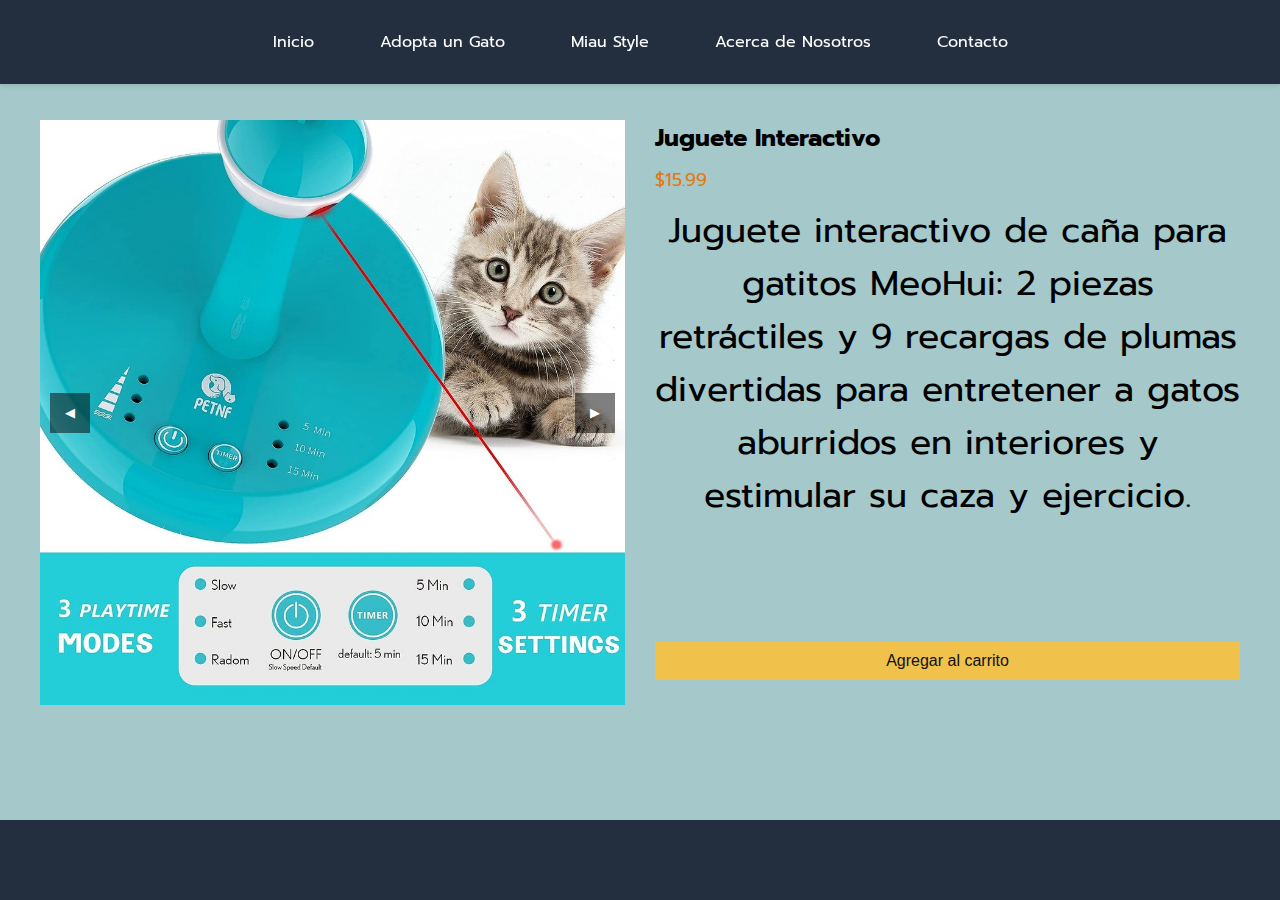
<file: producto1.html>
<!DOCTYPE html>
<html lang="en">
<head>
  <!-- Meta tags and links -->
  <link href="https://fonts.googleapis.com/css2?family=Prompt:wght@100;400;900&display=swap" rel="stylesheet" />
  <link rel="stylesheet" href="style2.css">
  <!-- Additional styles or scripts -->
  
</head>
<body>
  <header class="sticky">
    <nav>
      <ul>
        <li><a href="index.html" onclick="scrollToTop();">Inicio</a></li>
        <li><a href="https://main--glistening-marshmallow-f21d9b.netlify.app/" target="_blank">Adopta un Gato</a></li>
        <li><a href="https://luissebastian28.github.io/catStore/"  target="_blank">Miau Style</a></li>
        <li><a href="acerca.html">Acerca de Nosotros</a></li>
        <li><a href="#footer">Contacto</a></li>
      </ul>
    </nav>
    
  </header>

  <div class="container">
    <main class="product-details">
      <div class="product-images">
        <div class="carousel-container">
          <img src="/img/juguete1.jpg" alt="Juguete Interactivo" />
          <img src="/img/juguete1-2.jpg" alt="Juguete Interactivo" />
          <img src="/img/juguete1-3.jpg" alt="Juguete Interactivo" />
          <img src="/img/juguete1-4.jpg" alt="Juguete Interactivo" />
          <!-- Agrega más imágenes según sea necesario -->
        </div>
        <button class="carousel-button carousel-button-left">◀</button>
        <button class="carousel-button carousel-button-right">▶</button>
      </div>
      
      <div class="product-info">
        <h1>Juguete Interactivo</h1>
        <p class="price">$15.99</p>
        <div class="description-image">
          <!-- <img src="/img/juguete1.jpg" alt="Descripción del producto" /> -->
          <p class="description">Juguete interactivo de caña para gatitos MeoHui: 2 piezas retráctiles y 9 recargas de plumas divertidas para entretener a gatos aburridos en interiores y estimular su caza y ejercicio.</p>
        </div>
        <button class="buy-button">Agregar al carrito</button>
      </div>
    </main>
  </div>

  <footer>
    <div class="container">
      <!-- ... (contenido del pie de página) ... -->
    </div>
  </footer>
  <script>
    const images = document.querySelectorAll('.product-images img');
    const prevButton = document.querySelector('.carousel-button-left');
    const nextButton = document.querySelector('.carousel-button-right');
    let currentIndex = 0;
  
    prevButton.addEventListener('click', () => {
      currentIndex = (currentIndex - 1 + images.length) % images.length;
      updateCarousel();
    });
  
    nextButton.addEventListener('click', () => {
      currentIndex = (currentIndex + 1) % images.length;
      updateCarousel();
    });
  
    function updateCarousel() {
      images.forEach((img, index) => {
        img.style.transform = `translateX(-${currentIndex * 100}%)`;
      });
    }
  </script>
  <script>
    // Función para manejar el clic en el enlace "Inicio"
    function scrollToTop() {
      window.scrollTo({
        top: 0,
        behavior: "smooth" // Esto proporciona un desplazamiento suave
      });
    }
  </script>
</body>
</html>
</file>
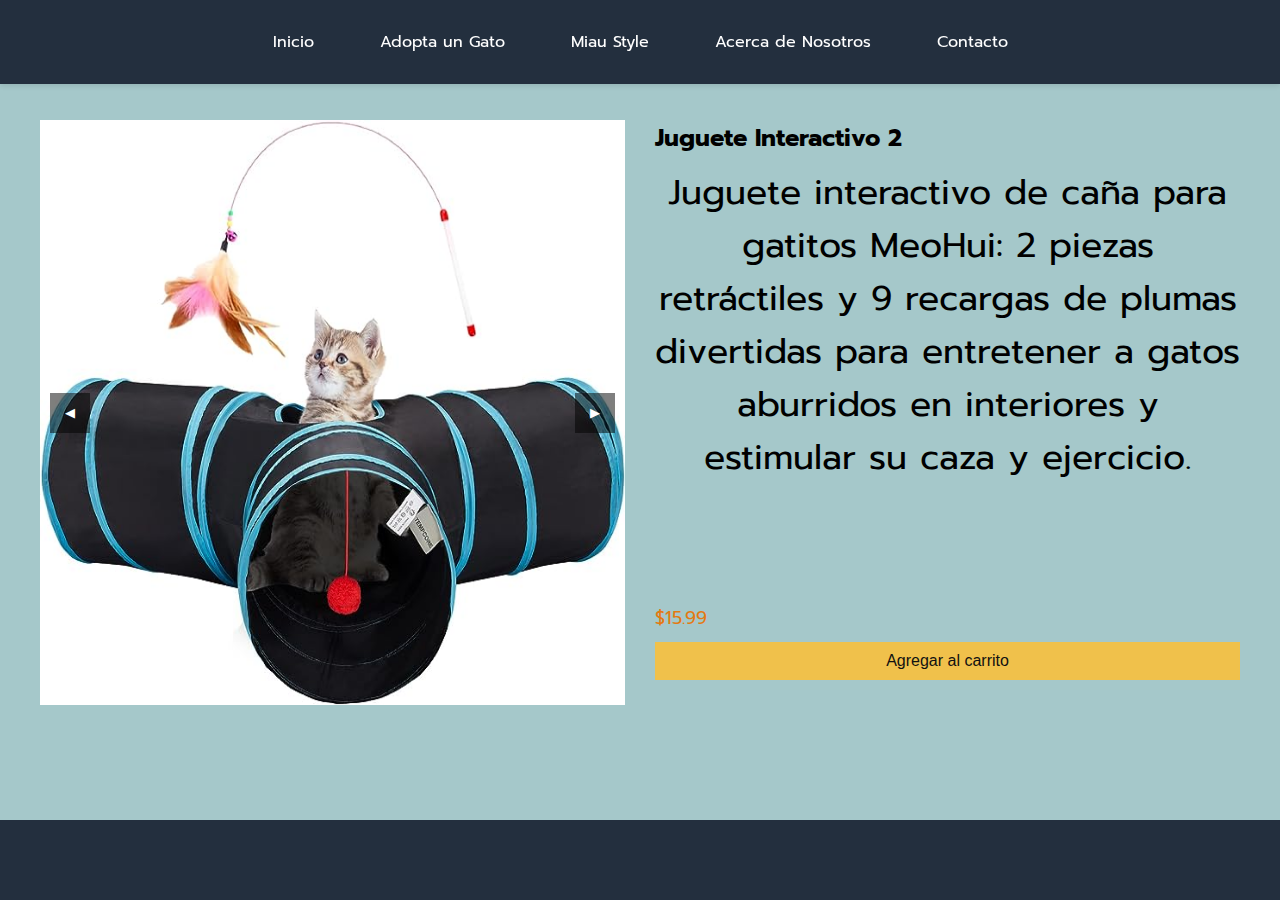
<file: producto2.html>
<!DOCTYPE html>
<html lang="en">
<head>
  <!-- Meta tags and links -->
  <link href="https://fonts.googleapis.com/css2?family=Prompt:wght@100;400;900&display=swap" rel="stylesheet" />
  <link rel="stylesheet" href="style2.css">
  <!-- Additional styles or scripts -->
</head>
<body>
  <header class="sticky">
    <nav>
      <ul>
        <li><a href="index.html" onclick="scrollToTop();">Inicio</a></li>
          <li><a href="https://main--glistening-marshmallow-f21d9b.netlify.app/" target="_blank">Adopta un Gato</a></li>
          <li><a href="https://luissebastian28.github.io/catStore/"  target="_blank">Miau Style</a></li>
          <li><a href="acerca.html">Acerca de Nosotros</a></li>
          <li><a href="#footer">Contacto</a></li>
      </ul>
    </nav>
  </header>

  <div class="container">
    <main class="product-details">
      <div class="product-images">
        <div class="carousel-container">
          <img src="/img/juguete2.jpg" alt="Juguete Interactivo" />
          <img src="/img/juguete2-1.jpg" alt="Juguete Interactivo" />
          <img src="/img/juguete2-2.jpg" alt="Juguete Interactivo" />
          <img src="/img/juguete2-3.jpg" alt="Juguete Interactivo" />
          <!-- Agrega más imágenes según sea necesario -->
        </div>
        <button class="carousel-button carousel-button-left">◀</button>
        <button class="carousel-button carousel-button-right">▶</button>
      </div>
      <div class="product-info">
        <h1>Juguete Interactivo 2</h1>
        <div class="description-image">
          <p class="description">Juguete interactivo de caña para gatitos MeoHui: 2 piezas retráctiles y 9 recargas de plumas divertidas para entretener a gatos aburridos en interiores y estimular su caza y ejercicio.</p>
        </div>
        <p class="price">$15.99</p>
        <button class="buy-button">Agregar al carrito</button>
      </div>
    </main>
  </div>

  <footer>
    <div class="container">

    </div>
  </footer>

  <script>
    const images = document.querySelectorAll('.product-images img');
    const prevButton = document.querySelector('.carousel-button-left');
    const nextButton = document.querySelector('.carousel-button-right');
    let currentIndex = 0;
  
    prevButton.addEventListener('click', () => {
      currentIndex = (currentIndex - 1 + images.length) % images.length;
      updateCarousel();
    });
  
    nextButton.addEventListener('click', () => {
      currentIndex = (currentIndex + 1) % images.length;
      updateCarousel();
    });
  
    function updateCarousel() {
      images.forEach((img, index) => {
        img.style.transform = `translateX(-${currentIndex * 100}%)`;
      });
    }
    function scrollToTop() {
      window.scrollTo({
        top: 0,
        behavior: "smooth" // Esto proporciona un desplazamiento suave
      });
    }
  </script>
  <script>
    // Función para manejar el clic en el enlace "Inicio"
    function scrollToTop() {
      window.scrollTo({
        top: 0,
        behavior: "smooth" // Esto proporciona un desplazamiento suave
      });
    }
  </script>
</body>
</html>
</file>
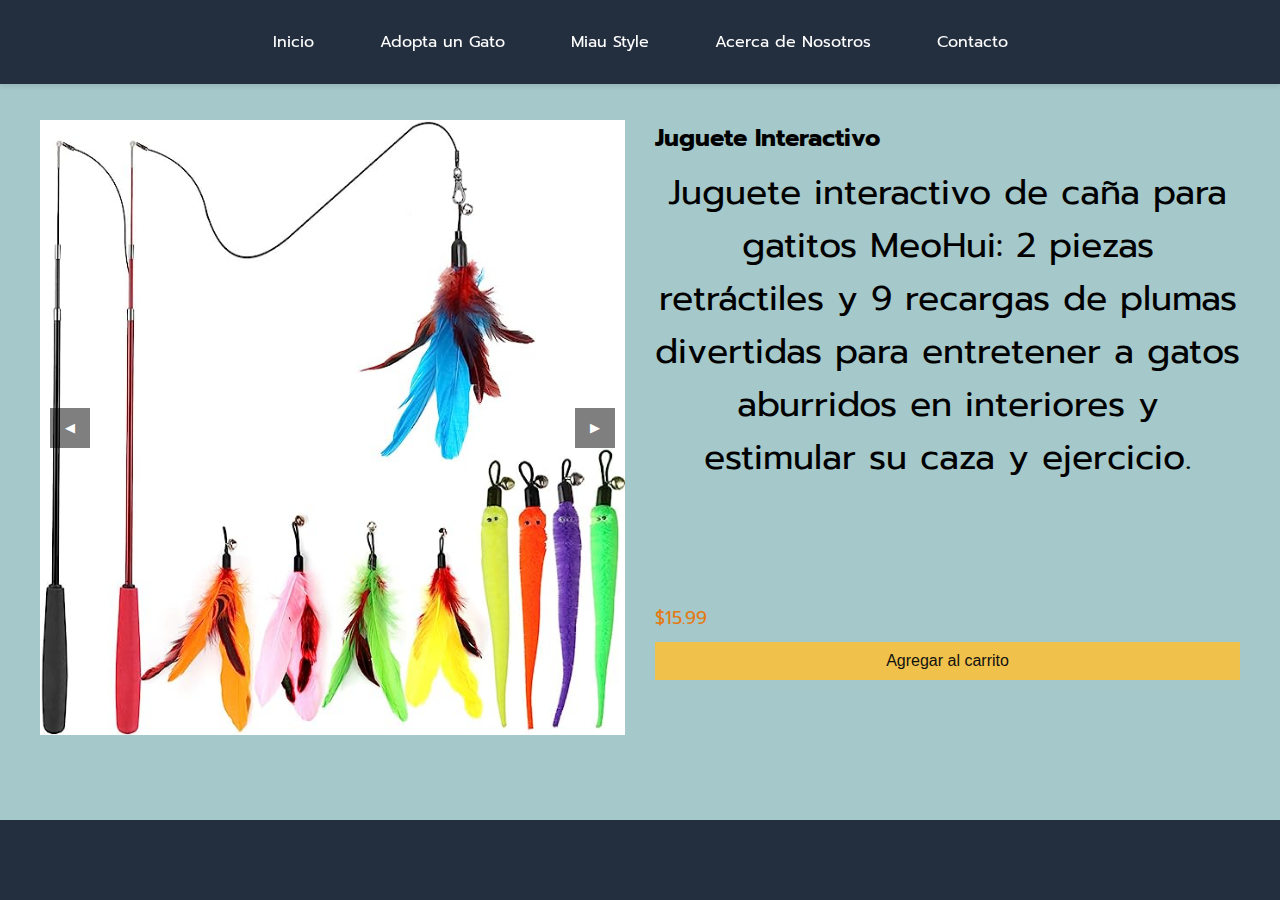
<file: producto3.html>
<!DOCTYPE html>
<html lang="en">
<head>
  <!-- Meta tags and links -->
  <link href="https://fonts.googleapis.com/css2?family=Prompt:wght@100;400;900&display=swap" rel="stylesheet" />
  <link rel="stylesheet" href="style2.css">
  <!-- Additional styles or scripts -->
</head>
<body>
  <header class="sticky">
    <nav>
      <ul>
        <li><a href="index.html" onclick="scrollToTop();">Inicio</a></li>
          <li><a href="https://main--glistening-marshmallow-f21d9b.netlify.app/" target="_blank">Adopta un Gato</a></li>
          <li><a href="https://luissebastian28.github.io/catStore/"  target="_blank">Miau Style</a></li>
          <li><a href="acerca.html">Acerca de Nosotros</a></li>
          <li><a href="#footer">Contacto</a></li>
      </ul>
    </nav>
  </header>

  <div class="container">
    <main class="product-details">
      <div class="product-images">
        <div class="carousel-container">
          <img src="/img/juguete3.jpg" alt="Juguete Interactivo" />
          <img src="/img/juguete3-1.jpg" alt="Juguete Interactivo" />
          <img src="/img/juguete3-3.jpg" alt="Juguete Interactivo" />
          <img src="/img/juguete3-4.jpg" alt="Juguete Interactivo" />
          <!-- Agrega más imágenes según sea necesario -->
       
        <button class="carousel-button carousel-button-left">◀</button>
        <button class="carousel-button carousel-button-right">▶</button>
      </div>
    </div>
      <div class="product-info">
        <h1>Juguete Interactivo</h1>
        <div class="description-image">
          <!-- <img src="/img/juguete1.jpg" alt="Descripción del producto" /> -->
          <p class="description">Juguete interactivo de caña para gatitos MeoHui: 2 piezas retráctiles y 9 recargas de plumas divertidas para entretener a gatos aburridos en interiores y estimular su caza y ejercicio.</p>
        </div>
        <p class="price">$15.99</p>
        <button class="buy-button">Agregar al carrito</button>
      </div>
    </main>
  </div>

  <footer>
    <div class="container">
      <!-- ... (contenido del pie de página) ... -->
    </div>
  </footer>
  <script>
    const images = document.querySelectorAll('.product-images img');
    const prevButton = document.querySelector('.carousel-button-left');
    const nextButton = document.querySelector('.carousel-button-right');
    let currentIndex = 0;
  
    prevButton.addEventListener('click', () => {
      currentIndex = (currentIndex - 1 + images.length) % images.length;
      updateCarousel();
    });
  
    nextButton.addEventListener('click', () => {
      currentIndex = (currentIndex + 1) % images.length;
      updateCarousel();
    });
  
    function updateCarousel() {
      images.forEach((img, index) => {
        img.style.transform = `translateX(-${currentIndex * 100}%)`;
      });
    }
  </script>
  <script>
    // Función para manejar el clic en el enlace "Inicio"
    function scrollToTop() {
      window.scrollTo({
        top: 0,
        behavior: "smooth" // Esto proporciona un desplazamiento suave
      });
    }
  </script>
</body>
</html>
</file>
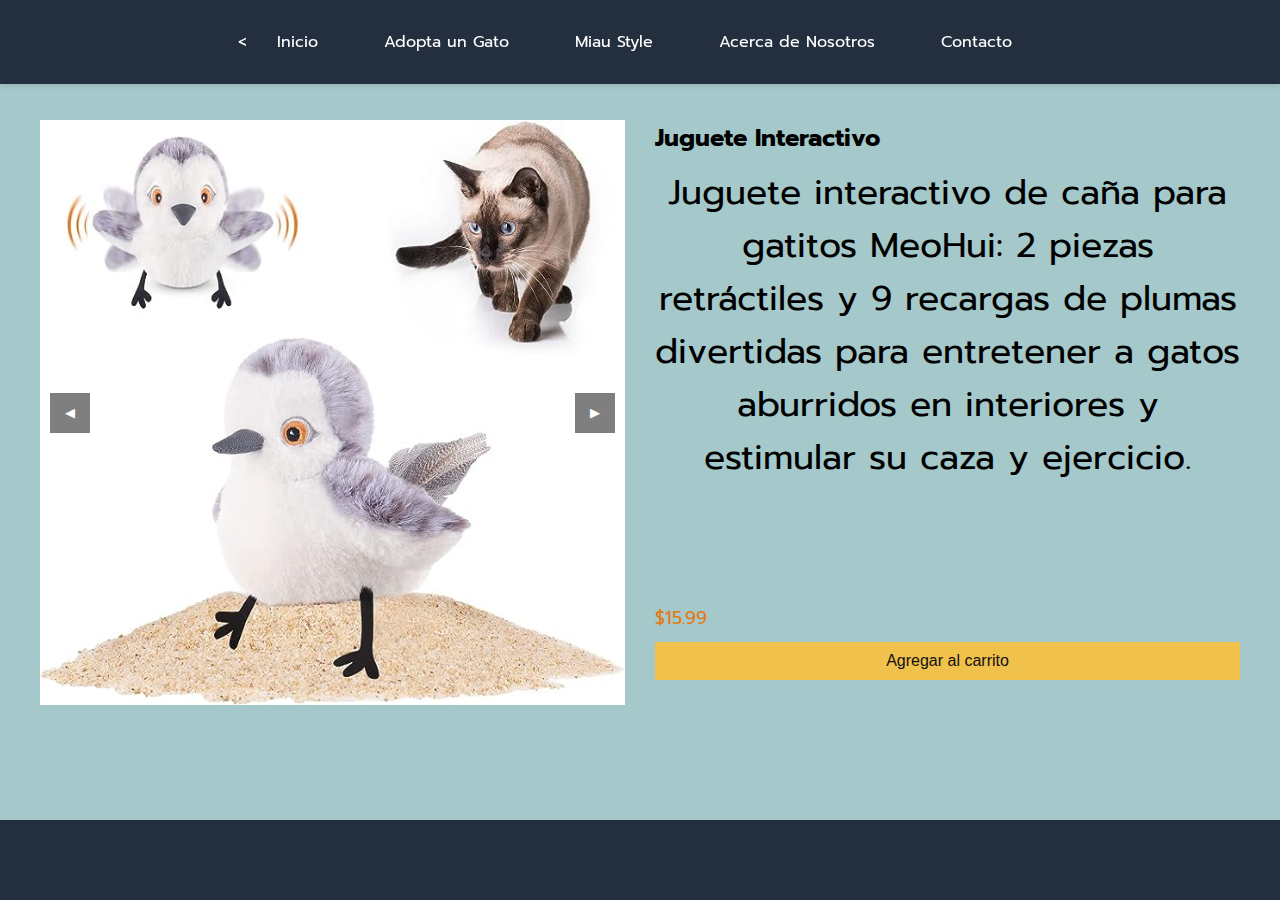
<file: producto4.html>
<!DOCTYPE html>
<html lang="en">
<head>
  <!-- Meta tags and links -->
  <link href="https://fonts.googleapis.com/css2?family=Prompt:wght@100;400;900&display=swap" rel="stylesheet" />
  <link rel="stylesheet" href="style2.css">
  <!-- Additional styles or scripts -->
</head>
<body>
  <header class="sticky">
    <nav>
      <ul>
        <<li><a href="index.html" onclick="scrollToTop();">Inicio</a></li>
        <li><a href="https://main--glistening-marshmallow-f21d9b.netlify.app/" target="_blank">Adopta un Gato</a></li>
        <li><a href="https://luissebastian28.github.io/catStore/"  target="_blank">Miau Style</a></li>
        <li><a href="acerca.html">Acerca de Nosotros</a></li>
        <li><a href="#footer">Contacto</a></li>
      </ul>
    </nav>
  </header>

  <div class="container">
    <main class="product-details">
      <div class="product-images">
        <div class="carousel-container">
          <img src="/img/juguete4.jpg" alt="Juguete Interactivo" />
          <img src="/img/juguete4-1.jpg" alt="Juguete Interactivo" />
          <img src="/img/juguete4-2.jpg" alt="Juguete Interactivo" />
          <img src="/img/juguete4-3.jpg" alt="Juguete Interactivo" />
          <!-- Agrega más imágenes según sea necesario -->
       
        <button class="carousel-button carousel-button-left">◀</button>
        <button class="carousel-button carousel-button-right">▶</button>
      </div>
    </div>
      <div class="product-info">
        <h1>Juguete Interactivo</h1>
        <div class="description-image">
          <!-- <img src="/img/juguete1.jpg" alt="Descripción del producto" /> -->
          <p class="description">Juguete interactivo de caña para gatitos MeoHui: 2 piezas retráctiles y 9 recargas de plumas divertidas para entretener a gatos aburridos en interiores y estimular su caza y ejercicio.</p>
        </div>
        <p class="price">$15.99</p>
        <button class="buy-button">Agregar al carrito</button>
      </div>
    </main>
  </div>

  <footer>
    <div class="container">
      <!-- ... (contenido del pie de página) ... -->
    </div>
  </footer>
  <script>
    const images = document.querySelectorAll('.product-images img');
    const prevButton = document.querySelector('.carousel-button-left');
    const nextButton = document.querySelector('.carousel-button-right');
    let currentIndex = 0;
  
    prevButton.addEventListener('click', () => {
      currentIndex = (currentIndex - 1 + images.length) % images.length;
      updateCarousel();
    });
  
    nextButton.addEventListener('click', () => {
      currentIndex = (currentIndex + 1) % images.length;
      updateCarousel();
    });
  
    function updateCarousel() {
      images.forEach((img, index) => {
        img.style.transform = `translateX(-${currentIndex * 100}%)`;
      });
    }
  </script>
  <script>
    // Función para manejar el clic en el enlace "Inicio"
    function scrollToTop() {
      window.scrollTo({
        top: 0,
        behavior: "smooth" // Esto proporciona un desplazamiento suave
      });
    }
  </script>
</body>
</html>
</file>
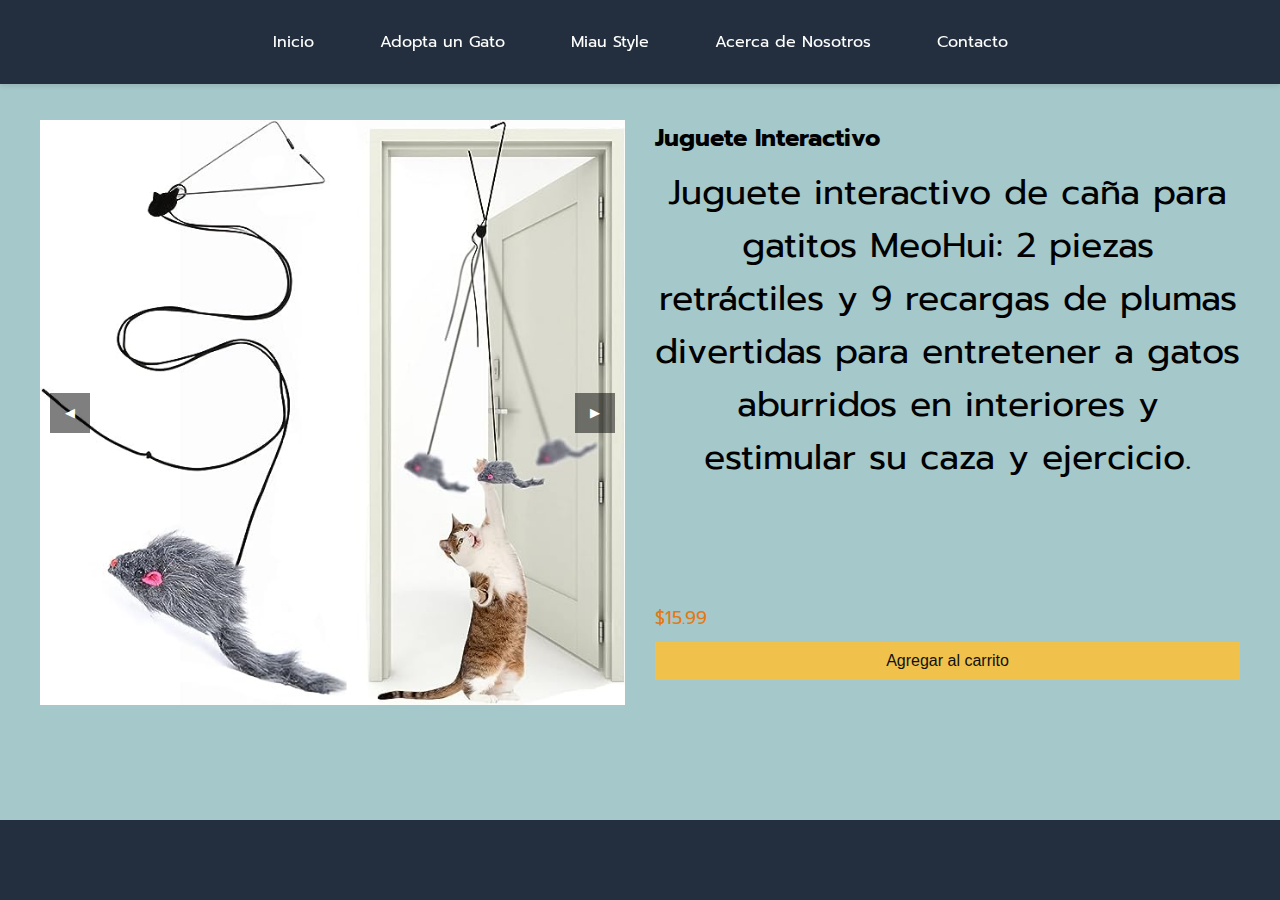
<file: producto5.html>
<!DOCTYPE html>
<html lang="en">
<head>
  <!-- Meta tags and links -->
  <link href="https://fonts.googleapis.com/css2?family=Prompt:wght@100;400;900&display=swap" rel="stylesheet" />
  <link rel="stylesheet" href="style2.css">
  <!-- Additional styles or scripts -->
</head>
<body>
  <header class="sticky">
    <nav>
      <ul>
        <li><a href="index.html" onclick="scrollToTop();">Inicio</a></li>
        <li><a href="https://main--glistening-marshmallow-f21d9b.netlify.app/" target="_blank">Adopta un Gato</a></li>
        <li><a href="https://luissebastian28.github.io/catStore/"  target="_blank">Miau Style</a></li>
        <li><a href="acerca.html">Acerca de Nosotros</a></li>
        <li><a href="#footer">Contacto</a></li>
      </ul>
    </nav>
  </header>

  <div class="container">
    <main class="product-details">
      <div class="product-images">
        <div class="carousel-container">
          <img src="/img/juguete5.jpg" alt="Juguete Interactivo" />
          <img src="/img/juguete5-1.jpg" alt="Juguete Interactivo" />
          <img src="/img/juguete5-2.jpg" alt="Juguete Interactivo" />
          <img src="/img/juguete5-3.jpg" alt="Juguete Interactivo" />
          <!-- Agrega más imágenes según sea necesario -->
       
        <button class="carousel-button carousel-button-left">◀</button>
        <button class="carousel-button carousel-button-right">▶</button>
      </div>
    </div>
      <div class="product-info">
        <h1>Juguete Interactivo</h1>
        <div class="description-image">
          <!-- <img src="/img/juguete1.jpg" alt="Descripción del producto" /> -->
          <p class="description">Juguete interactivo de caña para gatitos MeoHui: 2 piezas retráctiles y 9 recargas de plumas divertidas para entretener a gatos aburridos en interiores y estimular su caza y ejercicio.</p>
        </div>
        <p class="price">$15.99</p>
        <button class="buy-button">Agregar al carrito</button>
      </div>
    </main>
  </div>

  <footer>
    <div class="container">
      <!-- ... (contenido del pie de página) ... -->
    </div>
  </footer>
  <script>
    const images = document.querySelectorAll('.product-images img');
    const prevButton = document.querySelector('.carousel-button-left');
    const nextButton = document.querySelector('.carousel-button-right');
    let currentIndex = 0;
  
    prevButton.addEventListener('click', () => {
      currentIndex = (currentIndex - 1 + images.length) % images.length;
      updateCarousel();
    });
  
    nextButton.addEventListener('click', () => {
      currentIndex = (currentIndex + 1) % images.length;
      updateCarousel();
    });
  
    function updateCarousel() {
      images.forEach((img, index) => {
        img.style.transform = `translateX(-${currentIndex * 100}%)`;
      });
    }
  </script>
  <script>
    // Función para manejar el clic en el enlace "Inicio"
    function scrollToTop() {
      window.scrollTo({
        top: 0,
        behavior: "smooth" // Esto proporciona un desplazamiento suave
      });
    }
  </script>
</body>
</html>
</file>
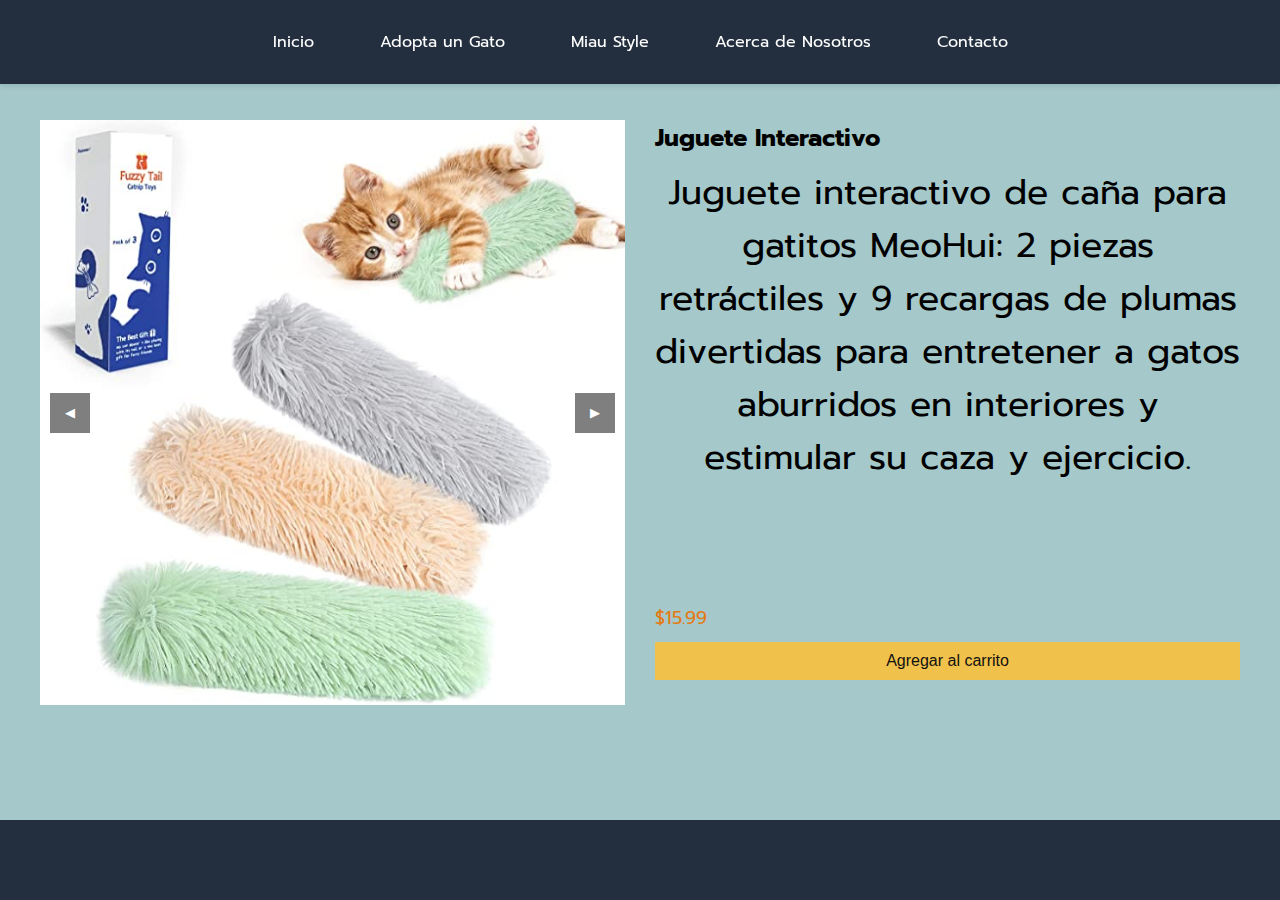
<file: producto6.html>
<!DOCTYPE html>
<html lang="en">
<head>
  <!-- Meta tags and links -->
  <link href="https://fonts.googleapis.com/css2?family=Prompt:wght@100;400;900&display=swap" rel="stylesheet" />
  <link rel="stylesheet" href="style2.css">
  <!-- Additional styles or scripts -->
</head>
<body>
  <header class="sticky">
    <nav>
      <ul>
        <li><a href="index.html" onclick="scrollToTop();">Inicio</a></li>
        <li><a href="https://main--glistening-marshmallow-f21d9b.netlify.app/" target="_blank">Adopta un Gato</a></li>
        <li><a href="https://luissebastian28.github.io/catStore/"  target="_blank">Miau Style</a></li>
        <li><a href="acerca.html">Acerca de Nosotros</a></li>
        <li><a href="#footer">Contacto</a></li>
      </ul>
    </nav>
  </header>

  <div class="container">
    <main class="product-details">
      <div class="product-images">
        <div class="carousel-container">
          <img src="/img/juguete6.jpg" alt="Juguete Interactivo" />
          <img src="/img/juguete6-1.jpg" alt="Juguete Interactivo" />
          <img src="/img/juguete6-2.jpg" alt="Juguete Interactivo" />
          <img src="/img/juguete6-3.jpg" alt="Juguete Interactivo" />
          <!-- Agrega más imágenes según sea necesario -->
       
        <button class="carousel-button carousel-button-left">◀</button>
        <button class="carousel-button carousel-button-right">▶</button>
      </div>
    </div>
      <div class="product-info">
        <h1>Juguete Interactivo</h1>
        <div class="description-image">
          <!-- <img src="/img/juguete1.jpg" alt="Descripción del producto" /> -->
          <p class="description">Juguete interactivo de caña para gatitos MeoHui: 2 piezas retráctiles y 9 recargas de plumas divertidas para entretener a gatos aburridos en interiores y estimular su caza y ejercicio.</p>
        </div>
        <p class="price">$15.99</p>
        <button class="buy-button">Agregar al carrito</button>
      </div>
    </main>
  </div>

  <footer>
    <div class="container">
      <!-- ... (contenido del pie de página) ... -->
    </div>
  </footer>
  <script>
    const images = document.querySelectorAll('.product-images img');
    const prevButton = document.querySelector('.carousel-button-left');
    const nextButton = document.querySelector('.carousel-button-right');
    let currentIndex = 0;
  
    prevButton.addEventListener('click', () => {
      currentIndex = (currentIndex - 1 + images.length) % images.length;
      updateCarousel();
    });
  
    nextButton.addEventListener('click', () => {
      currentIndex = (currentIndex + 1) % images.length;
      updateCarousel();
    });
  
    function updateCarousel() {
      images.forEach((img, index) => {
        img.style.transform = `translateX(-${currentIndex * 100}%)`;
      });
    }
  </script>
  <script>
    // Función para manejar el clic en el enlace "Inicio"
    function scrollToTop() {
      window.scrollTo({
        top: 0,
        behavior: "smooth" // Esto proporciona un desplazamiento suave
      });
    }
  </script>
</body>
</html>
</file>
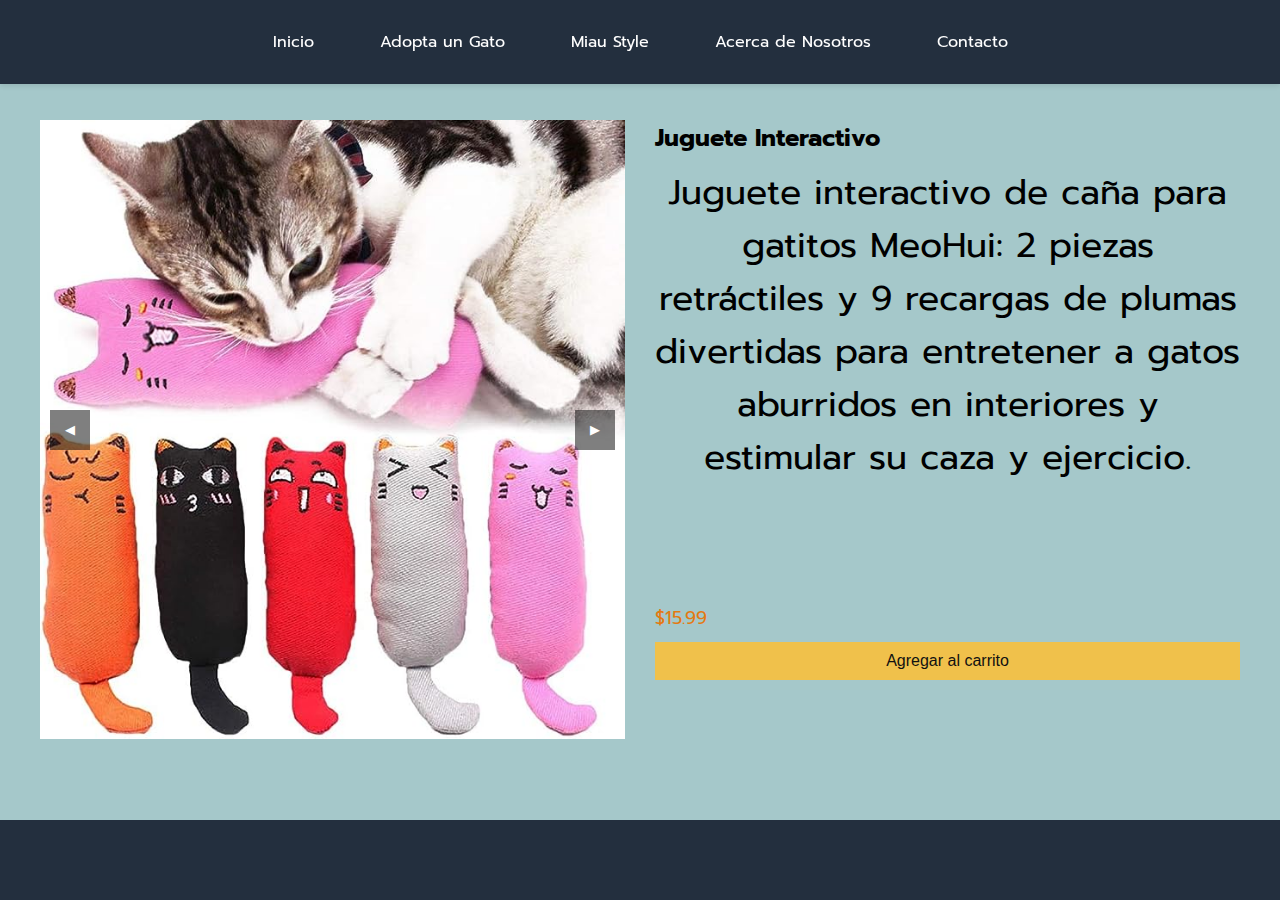
<file: producto7.html>
<!DOCTYPE html>
<html lang="en">
<head>
  <!-- Meta tags and links -->
  <link href="https://fonts.googleapis.com/css2?family=Prompt:wght@100;400;900&display=swap" rel="stylesheet" />
  <link rel="stylesheet" href="style2.css">
  <!-- Additional styles or scripts -->
</head>
<body>
  <header class="sticky">
    <nav>
      <ul>
        <li><a href="index.html" onclick="scrollToTop();">Inicio</a></li>
        <li><a href="https://main--glistening-marshmallow-f21d9b.netlify.app/" target="_blank">Adopta un Gato</a></li>
        <li><a href="https://luissebastian28.github.io/catStore/"  target="_blank">Miau Style</a></li>
        <li><a href="acerca.html">Acerca de Nosotros</a></li>
        <li><a href="#footer">Contacto</a></li>
      </ul>
    </nav>
  </header>
  <div class="container">
    <main class="product-details">
      <div class="product-images">
        <div class="carousel-container">
          <img src="/img/juguete7.jpg" alt="Juguete Interactivo" />
          <img src="/img/juguete7-1.jpg" alt="Juguete Interactivo" />
          <img src="/img/juguete7-2.jpg" alt="Juguete Interactivo" />
          <img src="/img/juguete7-3.jpg" alt="Juguete Interactivo" />
          <!-- Agrega más imágenes según sea necesario -->
       
        <button class="carousel-button carousel-button-left">◀</button>
        <button class="carousel-button carousel-button-right">▶</button>
      </div>
    </div>
      <div class="product-info">
        <h1>Juguete Interactivo</h1>
        <div class="description-image">
          <!-- <img src="/img/juguete1.jpg" alt="Descripción del producto" /> -->
          <p class="description">Juguete interactivo de caña para gatitos MeoHui: 2 piezas retráctiles y 9 recargas de plumas divertidas para entretener a gatos aburridos en interiores y estimular su caza y ejercicio.</p>
        </div>
        <p class="price">$15.99</p>
        <button class="buy-button">Agregar al carrito</button>
      </div>
    </main>
  </div>

  <footer>
    <div class="container">
      <!-- ... (contenido del pie de página) ... -->
    </div>
  </footer>
  <script>
    const images = document.querySelectorAll('.product-images img');
    const prevButton = document.querySelector('.carousel-button-left');
    const nextButton = document.querySelector('.carousel-button-right');
    let currentIndex = 0;
  
    prevButton.addEventListener('click', () => {
      currentIndex = (currentIndex - 1 + images.length) % images.length;
      updateCarousel();
    });
  
    nextButton.addEventListener('click', () => {
      currentIndex = (currentIndex + 1) % images.length;
      updateCarousel();
    });
  
    function updateCarousel() {
      images.forEach((img, index) => {
        img.style.transform = `translateX(-${currentIndex * 100}%)`;
      });
    }
  </script>
  <script>
    // Función para manejar el clic en el enlace "Inicio"
    function scrollToTop() {
      window.scrollTo({
        top: 0,
        behavior: "smooth" // Esto proporciona un desplazamiento suave
      });
    }
  </script>
</body>
</html>
</file>
<file: style2.css>
/* Reset some default styles */
body, h1, h2, h3, h4, h5, h6, p, ul, li {
    margin: 0;
    padding: 0;
  }
  
  /* Global styles */
  body {
    font-family: 'Prompt', sans-serif;
    background-color: #a5c8ca;
  }
  
  .container {
    max-width: 1200px;
    margin: 0 auto;
    padding: 20px;
  }
  
  /* Header styles */
  header {
    background-color: #232f3e;
    color: white;
    padding: 30px 0;
    position: fixed;
    width: 100%;
    top: 0;
    z-index: 1000;
    box-shadow: 0px 2px 5px rgba(0, 0, 0, 0.1);
    transition: background-color 0.3s ease, box-shadow 0.3s ease;
  }
  
  /* Navigation styles */
  nav ul {
    list-style: none;
    text-align: center;
  }
  
  nav ul li {
    display: inline;
    margin: 0 30px;
  }
  
  nav a {
    text-decoration: none;
    color: white;
    transition: color 0.3s ease;
  }
  
  nav a:hover {
    color: #f3d4c0;
  }
  
  /* Product details styles */
  .product-details {
    display: flex;
    justify-content: space-between;
    align-items: flex-start;
    margin-top: 100px;
  }
  
  .product-images {
    flex: 1;
    max-width: 50%; /* You can adjust this percentage as needed */
    display: flex;
    overflow: hidden;
    position: relative;
    width: 100%;
    max-width: 100%;
    justify-content: center; /* Center the image horizontally */
    align-items: center; /* Center the image vertically */
    
  }
  .product-images img {
    width: 100%;
    height: auto;
    transition: transform 0.3s ease-in-out;
  }
  .product-info {
    flex: 1;
    display: flex;
    flex-direction: column; /* Alinea los elementos en una columna vertical */
    justify-content: flex-start; /* Alinea al principio */
    padding-left: 30px;
  }
  
  .product-info h1 {
    font-size: 24px;
    margin-bottom: 10px;
  }
  
  .product-info .price {
    font-size: 18px;
    color: #e47911;
    margin-bottom: 10px;
  }
  
  .buy-button {
    background-color: #f0c14b;
    color: #111;
    border: none;
    padding: 10px 20px;
    font-size: 16px;
    cursor: pointer;
    transition: background-color 0.3s ease;
    margin-bottom: 10px; /* Agrega margen inferior */
  }
  
  .description {
    font-size: 16px;
    margin-bottom: 20px;
  }
  
  /* Footer styles */
footer {
  background-color: #232f3e;
  color: white;
  text-align: center;
  padding: 20px 0;
  position: absolute;
  width: 100%;
  bottom: 0;
}

  

.carousel-container {
  display: flex;
  width: 100%;
  transition: transform 0.3s ease-in-out;
}

.carousel-container img {
  width: 100%;
  height: auto;
}

/* Estilos de los botones del carrusel */
.carousel-button {
  position: absolute;
  top: 50%;
  transform: translateY(-50%);
  width: 40px;
  height: 40px;
  background-color: rgba(0, 0, 0, 0.5);
  color: #fff;
  border: none;
  cursor: pointer;
  transition: background-color 0.3s ease-in-out;
}

.carousel-button:hover {
  background-color: rgba(0, 0, 0, 0.8);
}

.carousel-button-left {
  left: 10px;
}

.carousel-button-right {
  right: 10px;
}

.description{
  text-align: center;
 padding-bottom: 100px;
 padding-top: -400px;
 font-size: 35px;
}
.fotos {
  display: flex;
  justify-content: center;
  align-items: center;
  min-height: 80vh; /* O ajusta la altura según tus necesidades */
}

.quiensomos {
  max-width: 100%;
  max-height: 100%;
}
</file>
